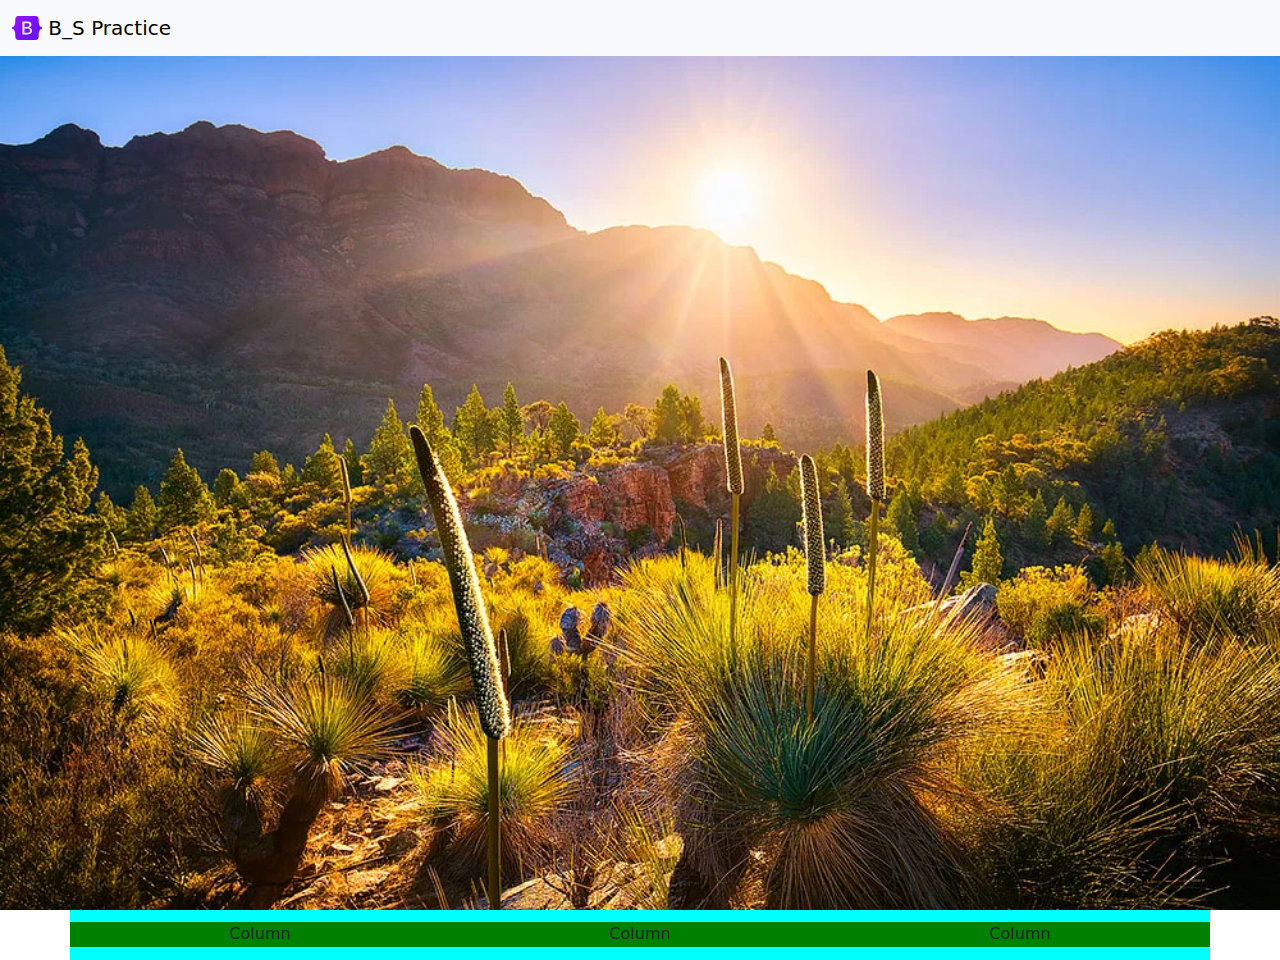
<file: index.html>
<!DOCTYPE html>
<html lang="en">
<head>
    <meta charset="UTF-8">
    <meta name="viewport" content="width=device-width, initial-scale=1.0">
    <title>Bootstrap Practice - Main</title>
    <link rel="stylesheet" href="./css/styles.css">

    <!-- Bootstrap CSS -->
    <link href="https://cdn.jsdelivr.net/npm/bootstrap@5.3.3/dist/css/bootstrap.min.css" rel="stylesheet" integrity="sha384-QWTKZyjpPEjISv5WaRU9OFeRpok6YctnYmDr5pNlyT2bRjXh0JMhjY6hW+ALEwIH" crossorigin="anonymous">

</head>
<body>

    <!-- Navbar -->

    <nav class="navbar bg-body-tertiary">
        <div class="container-fluid">
          <a class="navbar-brand" href="#">
            <img src="./img/bootstrap-logo.svg" alt="Logo" width="30" height="24" class="d-inline-block align-text-top">
            B_S Practice
          </a>
        </div>
      </nav>

    <!-- Carousel autoscrolling -->

    <div id="carouselExampleSlidesOnly" class="carousel slide" data-bs-ride="carousel">
        <div class="carousel-inner">
          <div class="carousel-item active">
            <img src="./img/carousel1.webp" class="d-block w-100" alt="...">
          </div>
          <div class="carousel-item">
            <img src="./img/carousel2.jpeg" class="d-block w-100" alt="...">
          </div>
          <div class="carousel-item">
            <img src="./img/carousel3.jpg" class="d-block w-100" alt="...">
          </div>
        </div>
      </div>

    <!-- Example -->

    <div class="container text-center">
        <div class="row">
            <div class="col">
                Column
            </div>
            <div class="col">
                Column
            </div>
            <div class="col">
                Column
            </div>
        </div>
    </div>

    <!-- Popper -->
    <script src="https://cdn.jsdelivr.net/npm/@popperjs/core@2.11.8/dist/umd/popper.min.js" integrity="sha384-I7E8VVD/ismYTF4hNIPjVp/Zjvgyol6VFvRkX/vR+Vc4jQkC+hVqc2pM8ODewa9r" crossorigin="anonymous"></script>

    <!-- Bootstrap JS -->
    <script src="https://cdn.jsdelivr.net/npm/bootstrap@5.3.3/dist/js/bootstrap.bundle.min.js" integrity="sha384-YvpcrYf0tY3lHB60NNkmXc5s9fDVZLESaAA55NDzOxhy9GkcIdslK1eN7N6jIeHz" crossorigin="anonymous"></script>

  </body>
</body>
</html>
</file>
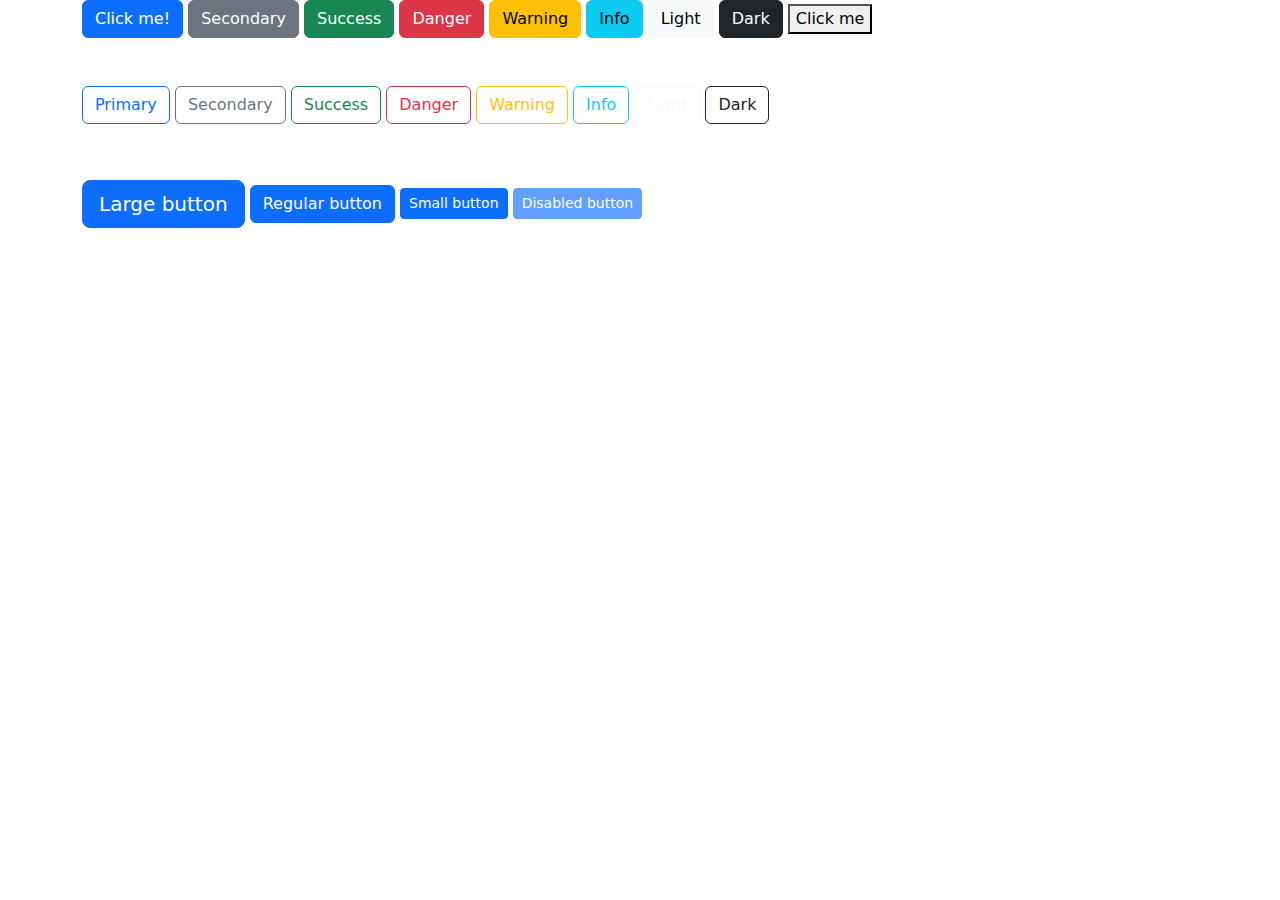
<file: practice-03-25/buttons.html>
<!DOCTYPE html>
<html lang="en">
<head>
    <meta charset="UTF-8">
    <meta name="viewport" content="width=device-width, initial-scale=1.0">
    <title>Bootstrap - Buttons</title>
    <link href="https://cdn.jsdelivr.net/npm/bootstrap@5.3.3/dist/css/bootstrap.min.css" rel="stylesheet" integrity="sha384-QWTKZyjpPEjISv5WaRU9OFeRpok6YctnYmDr5pNlyT2bRjXh0JMhjY6hW+ALEwIH" crossorigin="anonymous">
    <style>

    </style>
</head>
<body>

    <!-- Regular buttons -->

    <div class="container">
        <button class="btn btn-primary">Click me!</button>
        <button type="button" class="btn btn-secondary">Secondary</button>
        <button type="button" class="btn btn-success">Success</button>
        <button type="button" class="btn btn-danger">Danger</button>
        <button type="button" class="btn btn-warning">Warning</button>
        <button type="button" class="btn btn-info">Info</button>
        <button type="button" class="btn btn-light">Light</button>
        <button type="button" class="btn btn-dark">Dark</button>
        <button>Click me</button>
    </div>

    <!-- Outlined buttons -->

     <div class="container my-5">
        <button type="button" class="btn btn-outline-primary">Primary</button>
        <button type="button" class="btn btn-outline-secondary">Secondary</button>
        <button type="button" class="btn btn-outline-success">Success</button>
        <button type="button" class="btn btn-outline-danger">Danger</button>
        <button type="button" class="btn btn-outline-warning">Warning</button>
        <button type="button" class="btn btn-outline-info">Info</button>
        <button type="button" class="btn btn-outline-light">Light</button>
        <button type="button" class="btn btn-outline-dark">Dark</button>
     </div>

     <div class="container my-5">
        <button type="button" class="btn btn-primary btn-lg">Large button</button>
        <button type="button" class="btn btn-primary">Regular button</button>
        <button type="button" class="btn btn-primary btn-sm">Small button</button>

        <button type="button" class="btn btn-primary btn-sm my-3" disabled>Disabled button</button>
     </div>
    
    <!-- Popper -->
    <script src="https://cdn.jsdelivr.net/npm/@popperjs/core@2.11.8/dist/umd/popper.min.js" integrity="sha384-I7E8VVD/ismYTF4hNIPjVp/Zjvgyol6VFvRkX/vR+Vc4jQkC+hVqc2pM8ODewa9r" crossorigin="anonymous"></script>
    <script src="https://cdn.jsdelivr.net/npm/bootstrap@5.3.3/dist/js/bootstrap.min.js" integrity="sha384-0pUGZvbkm6XF6gxjEnlmuGrJXVbNuzT9qBBavbLwCsOGabYfZo0T0to5eqruptLy" crossorigin="anonymous"></script>

    <!-- Bootstrap JS -->
    <script src="https://cdn.jsdelivr.net/npm/bootstrap@5.3.3/dist/js/bootstrap.bundle.min.js" integrity="sha384-YvpcrYf0tY3lHB60NNkmXc5s9fDVZLESaAA55NDzOxhy9GkcIdslK1eN7N6jIeHz" crossorigin="anonymous"></script>
</body>
</html>
</file>
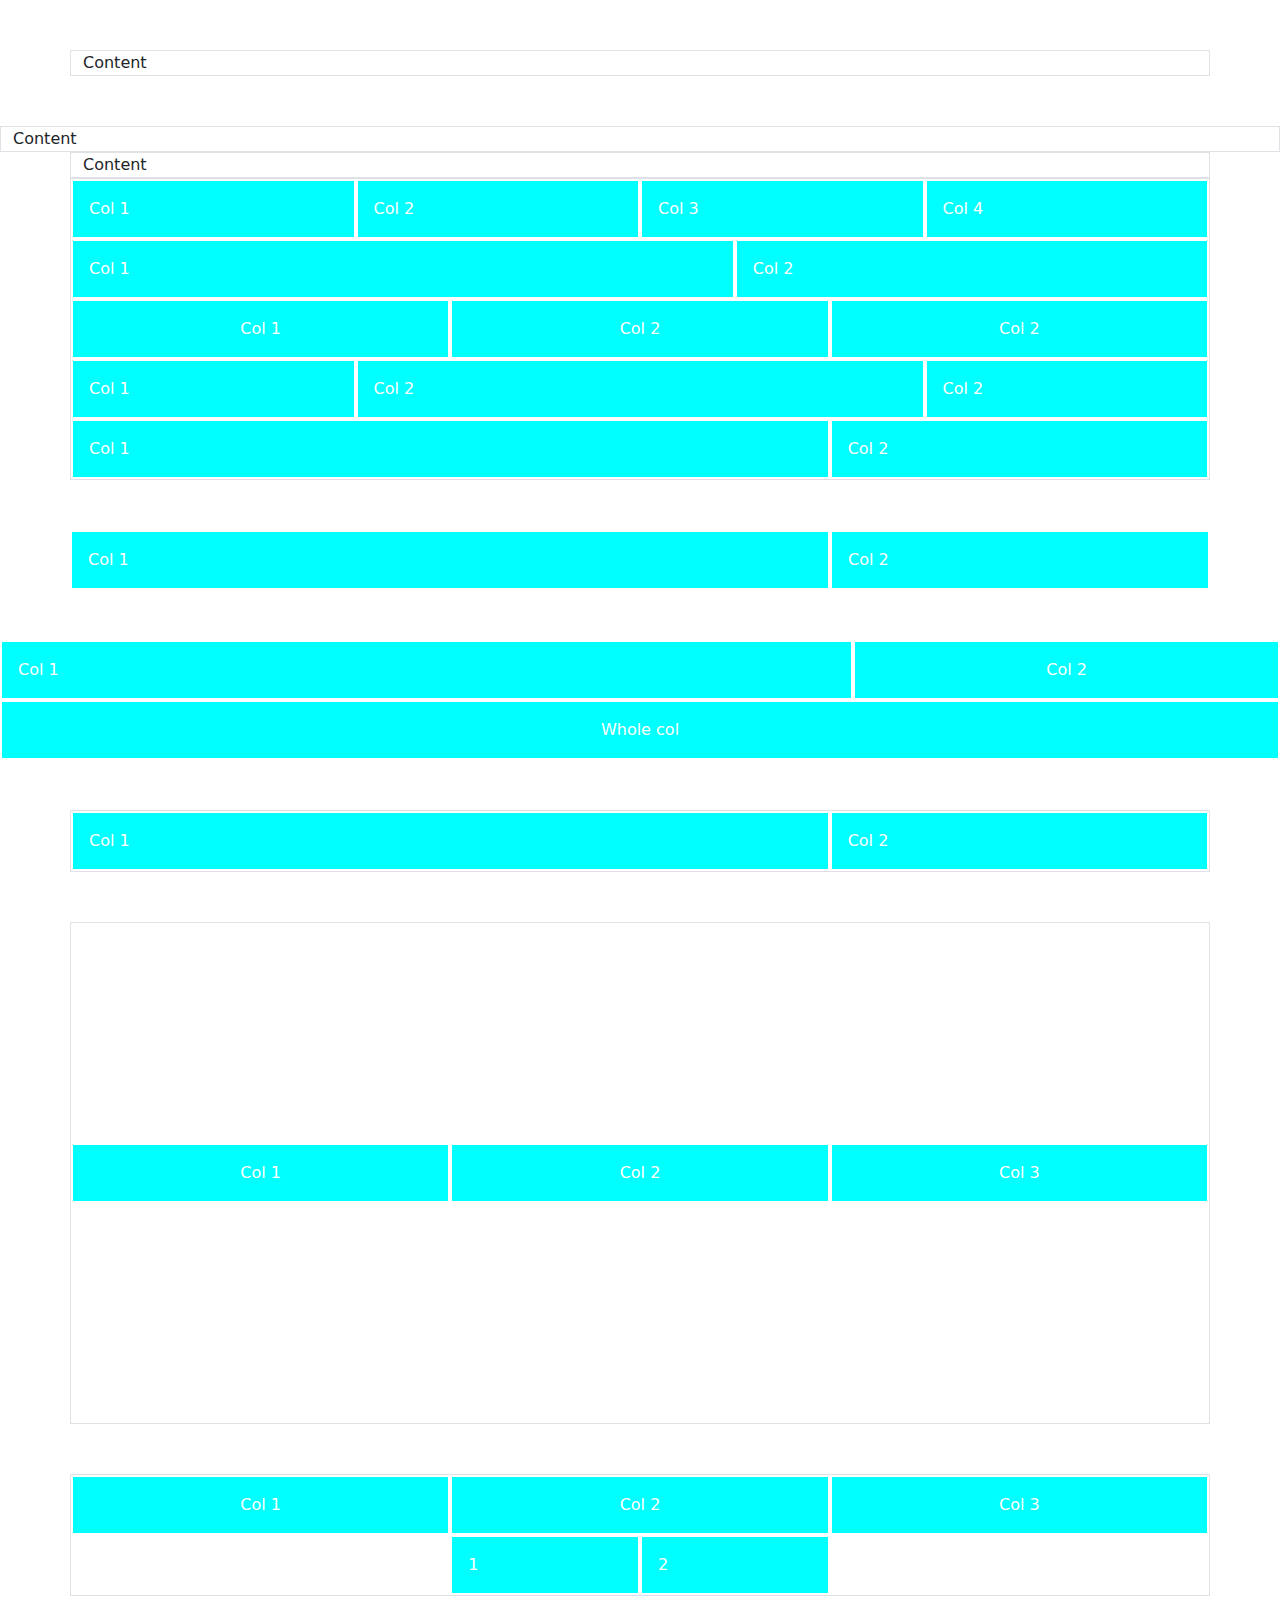
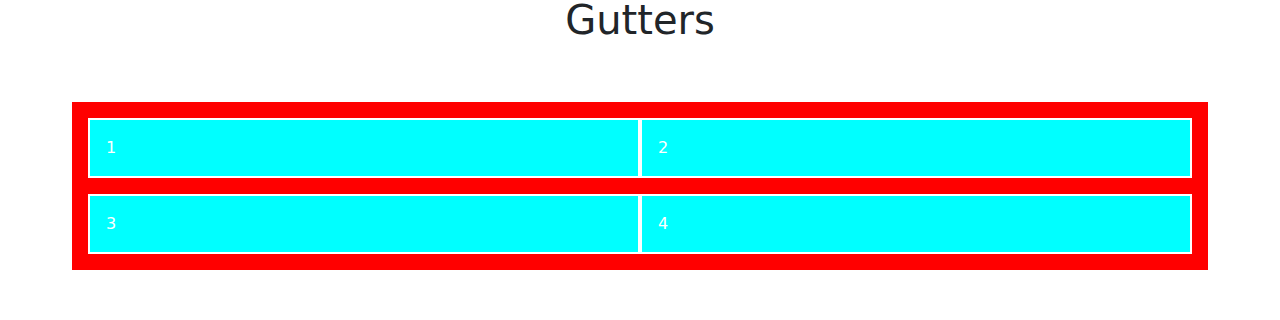
<file: practice-03-25/one.html>
<!DOCTYPE html>
<html lang="en">
<head>
    <meta charset="UTF-8">
    <meta name="viewport" content="width=device-width, initial-scale=1.0">
    <title>Bootstrap - One</title>
    <link href="https://cdn.jsdelivr.net/npm/bootstrap@5.3.3/dist/css/bootstrap.min.css" rel="stylesheet" integrity="sha384-QWTKZyjpPEjISv5WaRU9OFeRpok6YctnYmDr5pNlyT2bRjXh0JMhjY6hW+ALEwIH" crossorigin="anonymous">
    <style>

        body {
            display: flex;
            flex-direction: column;
            align-items: center;
        }

        [class*="col"] {
            padding: 1rem;
            background-color: cyan;
            border: 2px solid #fff;
            color: #fff;
        }

        .container, .container-fluid {
            margin-top: 50px;
        }

        .wholeCol {
            display: flex;
            justify-content: center;
        }

        .col-4 {
            display: flex;
            justify-content: center;
            align-items: center;
        }

        .row-style {
            height: 500px;
        }

        .gutter-col {
            background-color: red;
        }
        
    </style>
</head>
<body>

    <!-- ############################## CONTAINERS ############################## -->

    <!-- Container with margins (default container)-->
    <div class="container border">
        Content
    </div>

    <!-- Full width container -->
    <div class="container-fluid border">
        Content
    </div>

    <!-- Container with breakpoints (Makes container fluid at certain breakpoint) -->
    <div class="container-md border">
        Content
    </div>

    <!-- ############################## GRID ############################## -->

    <div class="container-md border">
        <div class="row">
            <div class="col">Col 1</div>
            <div class="col">Col 2</div>
            <div class="col">Col 3</div>
            <div class="col">Col 4</div>
        </div>
        <div class="row">
            <div class="col-7">Col 1</div>
            <div class="col">Col 2</div>
        </div>
        <div class="row">
            <div class="col-4">Col 1</div>
            <div class="col-4">Col 2</div>
            <div class="col-4">Col 2</div>
        </div>
        <div class="row">
            <div class="col">Col 1</div>
            <div class="col-6">Col 2</div>
            <div class="col">Col 2</div>
        </div>
        <div class="row">
            <div class="col-md-8">Col 1</div>
            <div class="col-md-4">Col 2</div>
        </div>
    </div>

    <div class="container">
        <div class="row">
            <div class="col-md-8">Col 1</div>
            <div class="col-md-4">Col 2</div>
        </div>
    </div>

    <div class="container-fluid">
        <div class="row">
            <div class="col-8">Col 1</div>
            <div class="col-4">Col 2</div>
        </div>
        <div class="row">
            <div class="col-12 wholeCol">
                Whole col
            </div>
        </div>
    </div>

    <div class="container border">
        <div class="row">
            <div class="col-lg-8">Col 1</div>
            <div class="col-lg-4">Col 2</div>
        </div>
    </div>

    <!-- ############################## COLUMNS ############################## -->

    <div class="container border">
        <div class="row align-items-center row-style">
            <div class="col-4">Col 1</div>
            <div class="col-4">Col 2</div>
            <div class="col-4">Col 3</div>
        </div>
    </div>

    <div class="container border">
        <div class="row">
            <div class="col-4">Col 1</div>
            <div class="col-4">Col 2</div>
            <div class="col-4">Col 3</div>
        </div>
        <div class="row justify-content-center">
            <div class="col-2">1</div>
            <div class="col-2">2</div>
        </div>
    </div>
    
    <!-- ############################## GUTTERS ############################## -->

    <h1>Gutters</h1>

    <div class="container gutter-col my-5"> <!-- Margin y axis -->
        <div class="row gx-0 gy-3"> <!-- Gutter x and y axis -->
            <div class="col-6">
                <div class="child">1</div>
            </div>
            <div class="col-6">
                <div class="child">2</div>
            </div>
            <div class="col-6">
                <div class="child">3</div>
            </div>
            <div class="col-6">
                <div class="child">4</div>
            </div>
        </div>
    </div>

    <!-- Popper -->
    <script src="https://cdn.jsdelivr.net/npm/@popperjs/core@2.11.8/dist/umd/popper.min.js" integrity="sha384-I7E8VVD/ismYTF4hNIPjVp/Zjvgyol6VFvRkX/vR+Vc4jQkC+hVqc2pM8ODewa9r" crossorigin="anonymous"></script>
    <script src="https://cdn.jsdelivr.net/npm/bootstrap@5.3.3/dist/js/bootstrap.min.js" integrity="sha384-0pUGZvbkm6XF6gxjEnlmuGrJXVbNuzT9qBBavbLwCsOGabYfZo0T0to5eqruptLy" crossorigin="anonymous"></script>

    <!-- Bootstrap JS -->
    <script src="https://cdn.jsdelivr.net/npm/bootstrap@5.3.3/dist/js/bootstrap.bundle.min.js" integrity="sha384-YvpcrYf0tY3lHB60NNkmXc5s9fDVZLESaAA55NDzOxhy9GkcIdslK1eN7N6jIeHz" crossorigin="anonymous"></script>

</body>
</html>
</file>
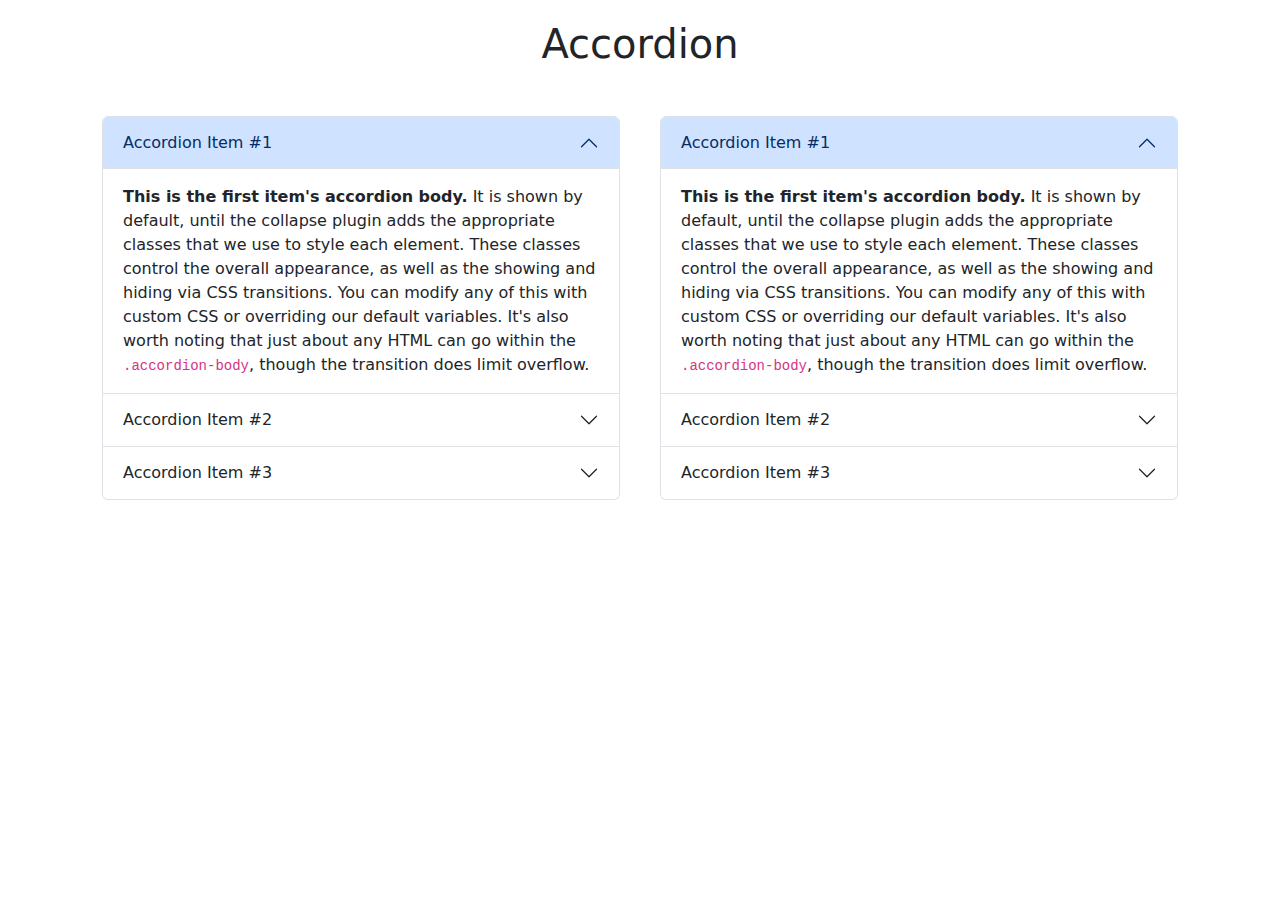
<file: practice-files/practice1.html>
<!DOCTYPE html>
<html lang="en">
<head>
    <meta charset="UTF-8">
    <meta name="viewport" content="width=device-width, initial-scale=1.0">
    <title>Bootstrap Practice - Practice 1</title>
    <style>

        .container {
            display: flex;
        }

        h1 {
            text-align: center;
            padding: 20px 0;
        }

        .accordion {
            margin: 20px;
        }

    </style>
    <link href="https://cdn.jsdelivr.net/npm/bootstrap@5.3.3/dist/css/bootstrap.min.css" rel="stylesheet" integrity="sha384-QWTKZyjpPEjISv5WaRU9OFeRpok6YctnYmDr5pNlyT2bRjXh0JMhjY6hW+ALEwIH" crossorigin="anonymous">
</head>
<body>

    <h1>Accordion</h1>

    <div class="container">

    <div class="accordion" id="accordionExample">
        <div class="accordion-item">
          <h2 class="accordion-header">
            <button class="accordion-button" type="button" data-bs-toggle="collapse" data-bs-target="#collapseOne" aria-expanded="true" aria-controls="collapseOne">
              Accordion Item #1
            </button>
          </h2>
          <div id="collapseOne" class="accordion-collapse collapse show" data-bs-parent="#accordionExample">
            <div class="accordion-body">
              <strong>This is the first item's accordion body.</strong> It is shown by default, until the collapse plugin adds the appropriate classes that we use to style each element. These classes control the overall appearance, as well as the showing and hiding via CSS transitions. You can modify any of this with custom CSS or overriding our default variables. It's also worth noting that just about any HTML can go within the <code>.accordion-body</code>, though the transition does limit overflow.
            </div>
          </div>
        </div>
        <div class="accordion-item">
          <h2 class="accordion-header">
            <button class="accordion-button collapsed" type="button" data-bs-toggle="collapse" data-bs-target="#collapseTwo" aria-expanded="false" aria-controls="collapseTwo">
              Accordion Item #2
            </button>
          </h2>
          <div id="collapseTwo" class="accordion-collapse collapse" data-bs-parent="#accordionExample">
            <div class="accordion-body">
              <strong>This is the second item's accordion body.</strong> It is hidden by default, until the collapse plugin adds the appropriate classes that we use to style each element. These classes control the overall appearance, as well as the showing and hiding via CSS transitions. You can modify any of this with custom CSS or overriding our default variables. It's also worth noting that just about any HTML can go within the <code>.accordion-body</code>, though the transition does limit overflow.
            </div>
          </div>
        </div>
        <div class="accordion-item">
          <h2 class="accordion-header">
            <button class="accordion-button collapsed" type="button" data-bs-toggle="collapse" data-bs-target="#collapseThree" aria-expanded="false" aria-controls="collapseThree">
              Accordion Item #3
            </button>
          </h2>
          <div id="collapseThree" class="accordion-collapse collapse" data-bs-parent="#accordionExample">
            <div class="accordion-body">
              <strong>This is the third item's accordion body.</strong> It is hidden by default, until the collapse plugin adds the appropriate classes that we use to style each element. These classes control the overall appearance, as well as the showing and hiding via CSS transitions. You can modify any of this with custom CSS or overriding our default variables. It's also worth noting that just about any HTML can go within the <code>.accordion-body</code>, though the transition does limit overflow.
            </div>
          </div>
        </div>
      </div>

      <div class="accordion" id="accordionExample">
        <div class="accordion-item">
          <h2 class="accordion-header">
            <button class="accordion-button" type="button" data-bs-toggle="collapse" data-bs-target="#collapseOne" aria-expanded="true" aria-controls="collapseOne">
              Accordion Item #1
            </button>
          </h2>
          <div id="collapseOne" class="accordion-collapse collapse show" data-bs-parent="#accordionExample">
            <div class="accordion-body">
              <strong>This is the first item's accordion body.</strong> It is shown by default, until the collapse plugin adds the appropriate classes that we use to style each element. These classes control the overall appearance, as well as the showing and hiding via CSS transitions. You can modify any of this with custom CSS or overriding our default variables. It's also worth noting that just about any HTML can go within the <code>.accordion-body</code>, though the transition does limit overflow.
            </div>
          </div>
        </div>
        <div class="accordion-item">
          <h2 class="accordion-header">
            <button class="accordion-button collapsed" type="button" data-bs-toggle="collapse" data-bs-target="#collapseTwo" aria-expanded="false" aria-controls="collapseTwo">
              Accordion Item #2
            </button>
          </h2>
          <div id="collapseTwo" class="accordion-collapse collapse" data-bs-parent="#accordionExample">
            <div class="accordion-body">
              <strong>This is the second item's accordion body.</strong> It is hidden by default, until the collapse plugin adds the appropriate classes that we use to style each element. These classes control the overall appearance, as well as the showing and hiding via CSS transitions. You can modify any of this with custom CSS or overriding our default variables. It's also worth noting that just about any HTML can go within the <code>.accordion-body</code>, though the transition does limit overflow.
            </div>
          </div>
        </div>
        <div class="accordion-item">
          <h2 class="accordion-header">
            <button class="accordion-button collapsed" type="button" data-bs-toggle="collapse" data-bs-target="#collapseThree" aria-expanded="false" aria-controls="collapseThree">
              Accordion Item #3
            </button>
          </h2>
          <div id="collapseThree" class="accordion-collapse collapse" data-bs-parent="#accordionExample">
            <div class="accordion-body">
              <strong>This is the third item's accordion body.</strong> It is hidden by default, until the collapse plugin adds the appropriate classes that we use to style each element. These classes control the overall appearance, as well as the showing and hiding via CSS transitions. You can modify any of this with custom CSS or overriding our default variables. It's also worth noting that just about any HTML can go within the <code>.accordion-body</code>, though the transition does limit overflow.
            </div>
          </div>
        </div>
      </div>

    </div>
    
    <script src="https://cdn.jsdelivr.net/npm/@popperjs/core@2.11.8/dist/umd/popper.min.js" integrity="sha384-I7E8VVD/ismYTF4hNIPjVp/Zjvgyol6VFvRkX/vR+Vc4jQkC+hVqc2pM8ODewa9r" crossorigin="anonymous"></script>
    <script src="https://cdn.jsdelivr.net/npm/bootstrap@5.3.3/dist/js/bootstrap.min.js" integrity="sha384-0pUGZvbkm6XF6gxjEnlmuGrJXVbNuzT9qBBavbLwCsOGabYfZo0T0to5eqruptLy" crossorigin="anonymous"></script>
</body>
</html>
</file>
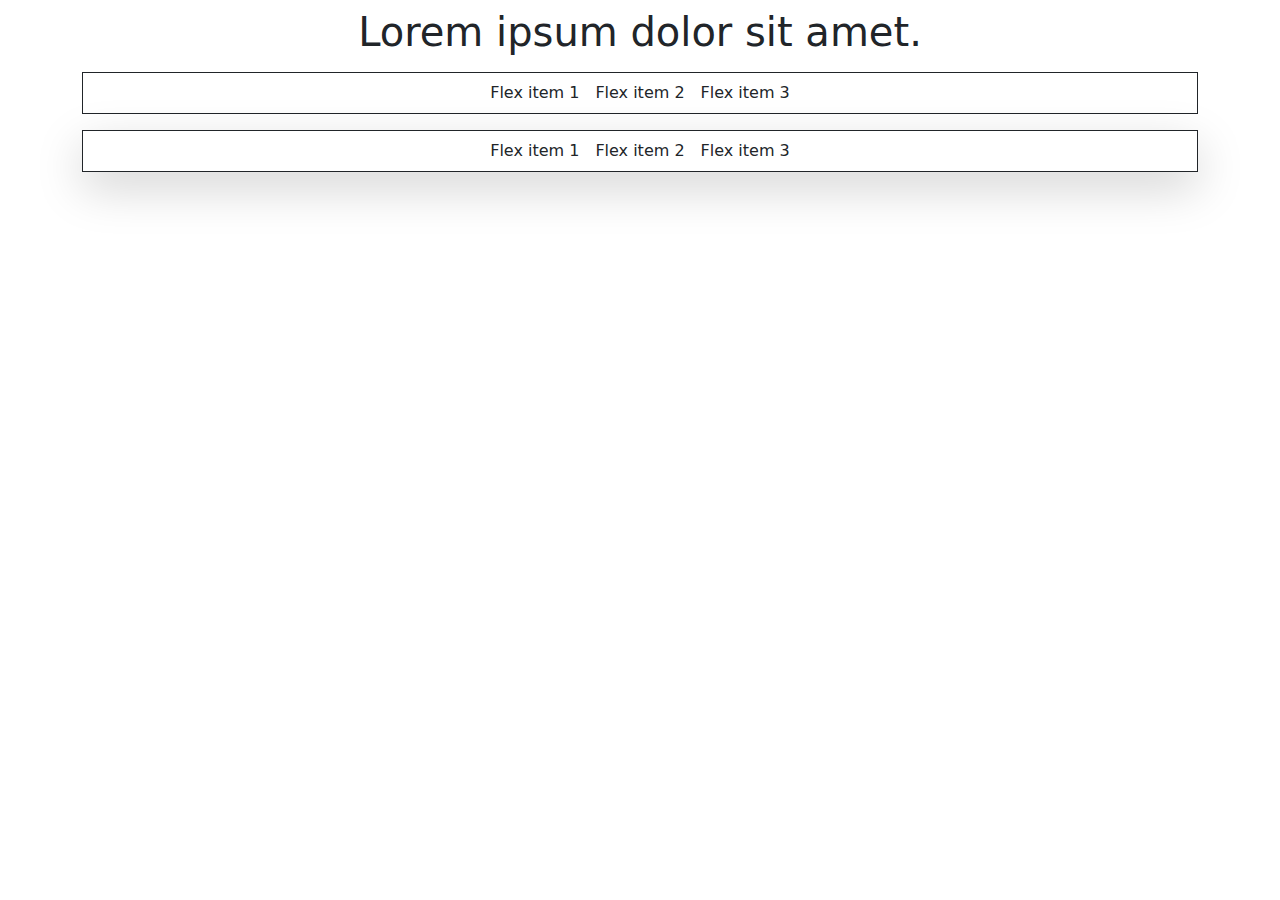
<file: practice-03-25/content/flex.html>
<!DOCTYPE html>
<html lang="en">
<head>
    <meta charset="UTF-8">
    <meta name="viewport" content="width=device-width, initial-scale=1.0">
    <title>Bootstrap - Flex</title>
    <link href="https://cdn.jsdelivr.net/npm/bootstrap@5.3.3/dist/css/bootstrap.min.css" rel="stylesheet" integrity="sha384-QWTKZyjpPEjISv5WaRU9OFeRpok6YctnYmDr5pNlyT2bRjXh0JMhjY6hW+ALEwIH" crossorigin="anonymous">
    <style>

    </style>
</head>
<body>

    <div class="container">
        <div class="d-flex p-2 bd-highlight justify-content-center">
            <h1>Lorem ipsum dolor sit amet.</h1>
        </div>
    </div>

    <div class="container">
        <div class="d-flex flex-row bd-highlight mb-3 border border-1 border-dark justify-content-center">
            <div class="p-2 bd-highlight">Flex item 1</div>
            <div class="p-2 bd-highlight">Flex item 2</div>
            <div class="p-2 bd-highlight">Flex item 3</div>
        </div>
    </div>

    <!-- Shadows -->

    <div class="container">
        <div class="d-flex flex-row bd-highlight mb-3 border border-1 border-dark justify-content-center shadow-lg">
            <div class="p-2 bd-highlight">Flex item 1</div>
            <div class="p-2 bd-highlight">Flex item 2</div>
            <div class="p-2 bd-highlight">Flex item 3</div>
        </div>
    </div>
    
    <!-- Popper -->
    <script src="https://cdn.jsdelivr.net/npm/@popperjs/core@2.11.8/dist/umd/popper.min.js" integrity="sha384-I7E8VVD/ismYTF4hNIPjVp/Zjvgyol6VFvRkX/vR+Vc4jQkC+hVqc2pM8ODewa9r" crossorigin="anonymous"></script>
    <script src="https://cdn.jsdelivr.net/npm/bootstrap@5.3.3/dist/js/bootstrap.min.js" integrity="sha384-0pUGZvbkm6XF6gxjEnlmuGrJXVbNuzT9qBBavbLwCsOGabYfZo0T0to5eqruptLy" crossorigin="anonymous"></script>
    <!-- Bootstrap JS -->
    <script src="https://cdn.jsdelivr.net/npm/bootstrap@5.3.3/dist/js/bootstrap.bundle.min.js" integrity="sha384-YvpcrYf0tY3lHB60NNkmXc5s9fDVZLESaAA55NDzOxhy9GkcIdslK1eN7N6jIeHz" crossorigin="anonymous"></script>
</body>
</html>
</file>
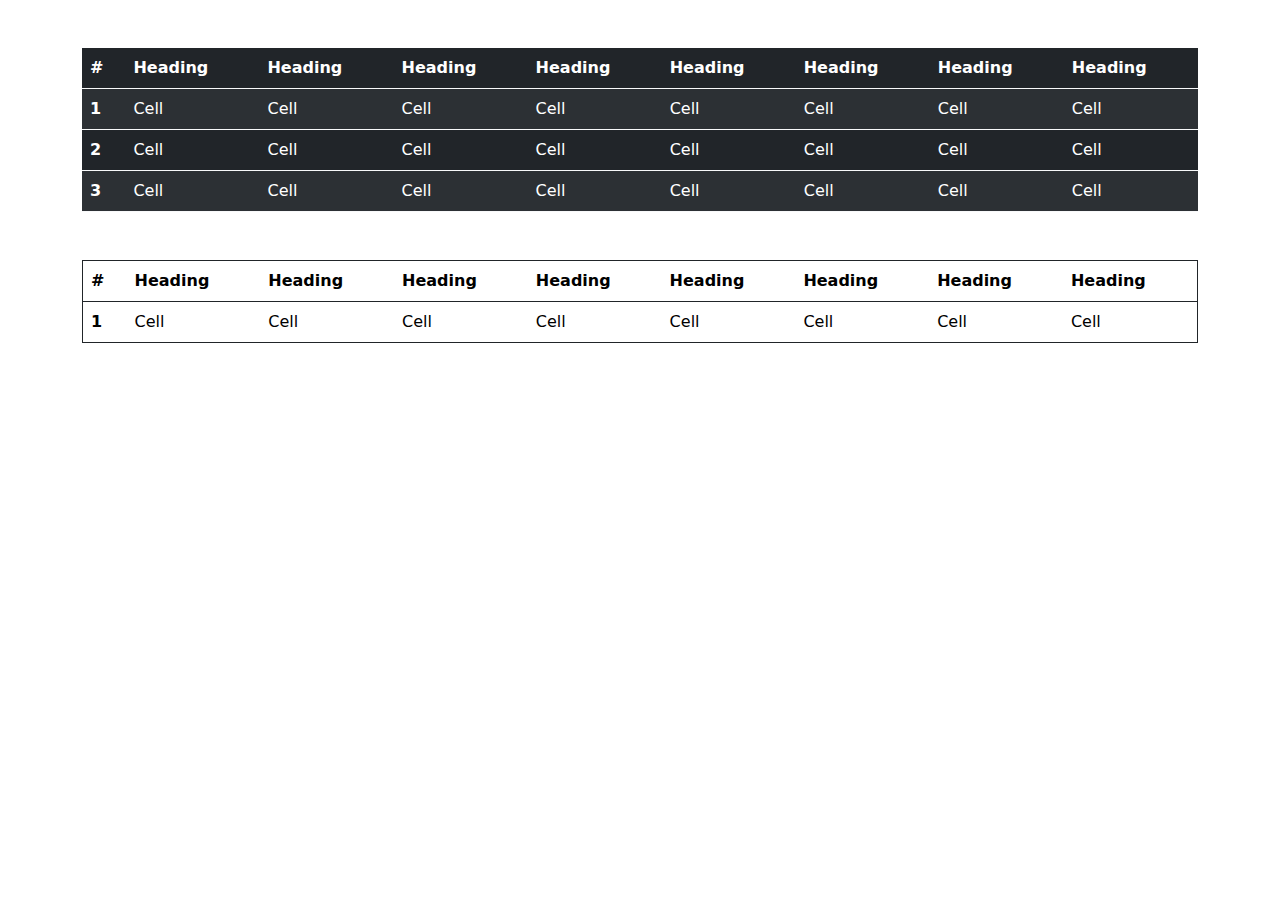
<file: practice-03-25/content/tables.html>
<!DOCTYPE html>
<html lang="en">
<head>
    <meta charset="UTF-8">
    <meta name="viewport" content="width=device-width, initial-scale=1.0">
    <title>Bootstrap - Tables</title>
    <link href="https://cdn.jsdelivr.net/npm/bootstrap@5.3.3/dist/css/bootstrap.min.css" rel="stylesheet" integrity="sha384-QWTKZyjpPEjISv5WaRU9OFeRpok6YctnYmDr5pNlyT2bRjXh0JMhjY6hW+ALEwIH" crossorigin="anonymous">
    <style>

    </style>
</head>
<body>

    <div class="container my-5">
        <div class="table-responsive-mg">
            <table class="table table-dark border-light table-hover table-striped">
                <thead>
                    <tr>
                        <th scope="col">#</th>
                        <th scope="col">Heading</th>
                        <th scope="col">Heading</th>
                        <th scope="col">Heading</th>
                        <th scope="col">Heading</th>
                        <th scope="col">Heading</th>
                        <th scope="col">Heading</th>
                        <th scope="col">Heading</th>
                        <th scope="col">Heading</th>
                    </tr>
                </thead>
                <tbody>
                    <tr>
                        <th scope="row">1</th>
                        <td>Cell</td>
                        <td>Cell</td>
                        <td>Cell</td>
                        <td>Cell</td>
                        <td>Cell</td>
                        <td>Cell</td>
                        <td>Cell</td>
                        <td>Cell</td>
                    </tr>
                    <tr>
                        <th scope="row">2</th>
                        <td>Cell</td>
                        <td>Cell</td>
                        <td>Cell</td>
                        <td>Cell</td>
                        <td>Cell</td>
                        <td>Cell</td>
                        <td>Cell</td>
                        <td>Cell</td>
                    </tr>
                    <tr>
                        <th scope="row">3</th>
                        <td>Cell</td>
                        <td>Cell</td>
                        <td>Cell</td>
                        <td>Cell</td>
                        <td>Cell</td>
                        <td>Cell</td>
                        <td>Cell</td>
                        <td>Cell</td>
                    </tr>
                </tbody>
            </table>
        </div>
    </div>

    <div class="container my-5">
        <div class="table-responsive-mg">
            <table class="table border border-dark">
                <thead>
                    <tr>
                        <th scope="col">#</th>
                        <th scope="col">Heading</th>
                        <th scope="col">Heading</th>
                        <th scope="col">Heading</th>
                        <th scope="col">Heading</th>
                        <th scope="col">Heading</th>
                        <th scope="col">Heading</th>
                        <th scope="col">Heading</th>
                        <th scope="col">Heading</th>
                    </tr>
                </thead>
                <tbody>
                    <tr>
                        <th scope="row">1</th>
                        <td>Cell</td>
                        <td>Cell</td>
                        <td>Cell</td>
                        <td>Cell</td>
                        <td>Cell</td>
                        <td>Cell</td>
                        <td>Cell</td>
                        <td>Cell</td>
                    </tr>
                </tbody>
            </table>
        </div>
    </div>
    
    <!-- Popper -->
    <script src="https://cdn.jsdelivr.net/npm/@popperjs/core@2.11.8/dist/umd/popper.min.js" integrity="sha384-I7E8VVD/ismYTF4hNIPjVp/Zjvgyol6VFvRkX/vR+Vc4jQkC+hVqc2pM8ODewa9r" crossorigin="anonymous"></script>
    <script src="https://cdn.jsdelivr.net/npm/bootstrap@5.3.3/dist/js/bootstrap.min.js" integrity="sha384-0pUGZvbkm6XF6gxjEnlmuGrJXVbNuzT9qBBavbLwCsOGabYfZo0T0to5eqruptLy" crossorigin="anonymous"></script>
    <!-- Bootstrap JS -->
    <script src="https://cdn.jsdelivr.net/npm/bootstrap@5.3.3/dist/js/bootstrap.bundle.min.js" integrity="sha384-YvpcrYf0tY3lHB60NNkmXc5s9fDVZLESaAA55NDzOxhy9GkcIdslK1eN7N6jIeHz" crossorigin="anonymous"></script>
</body>
</html>
</file>
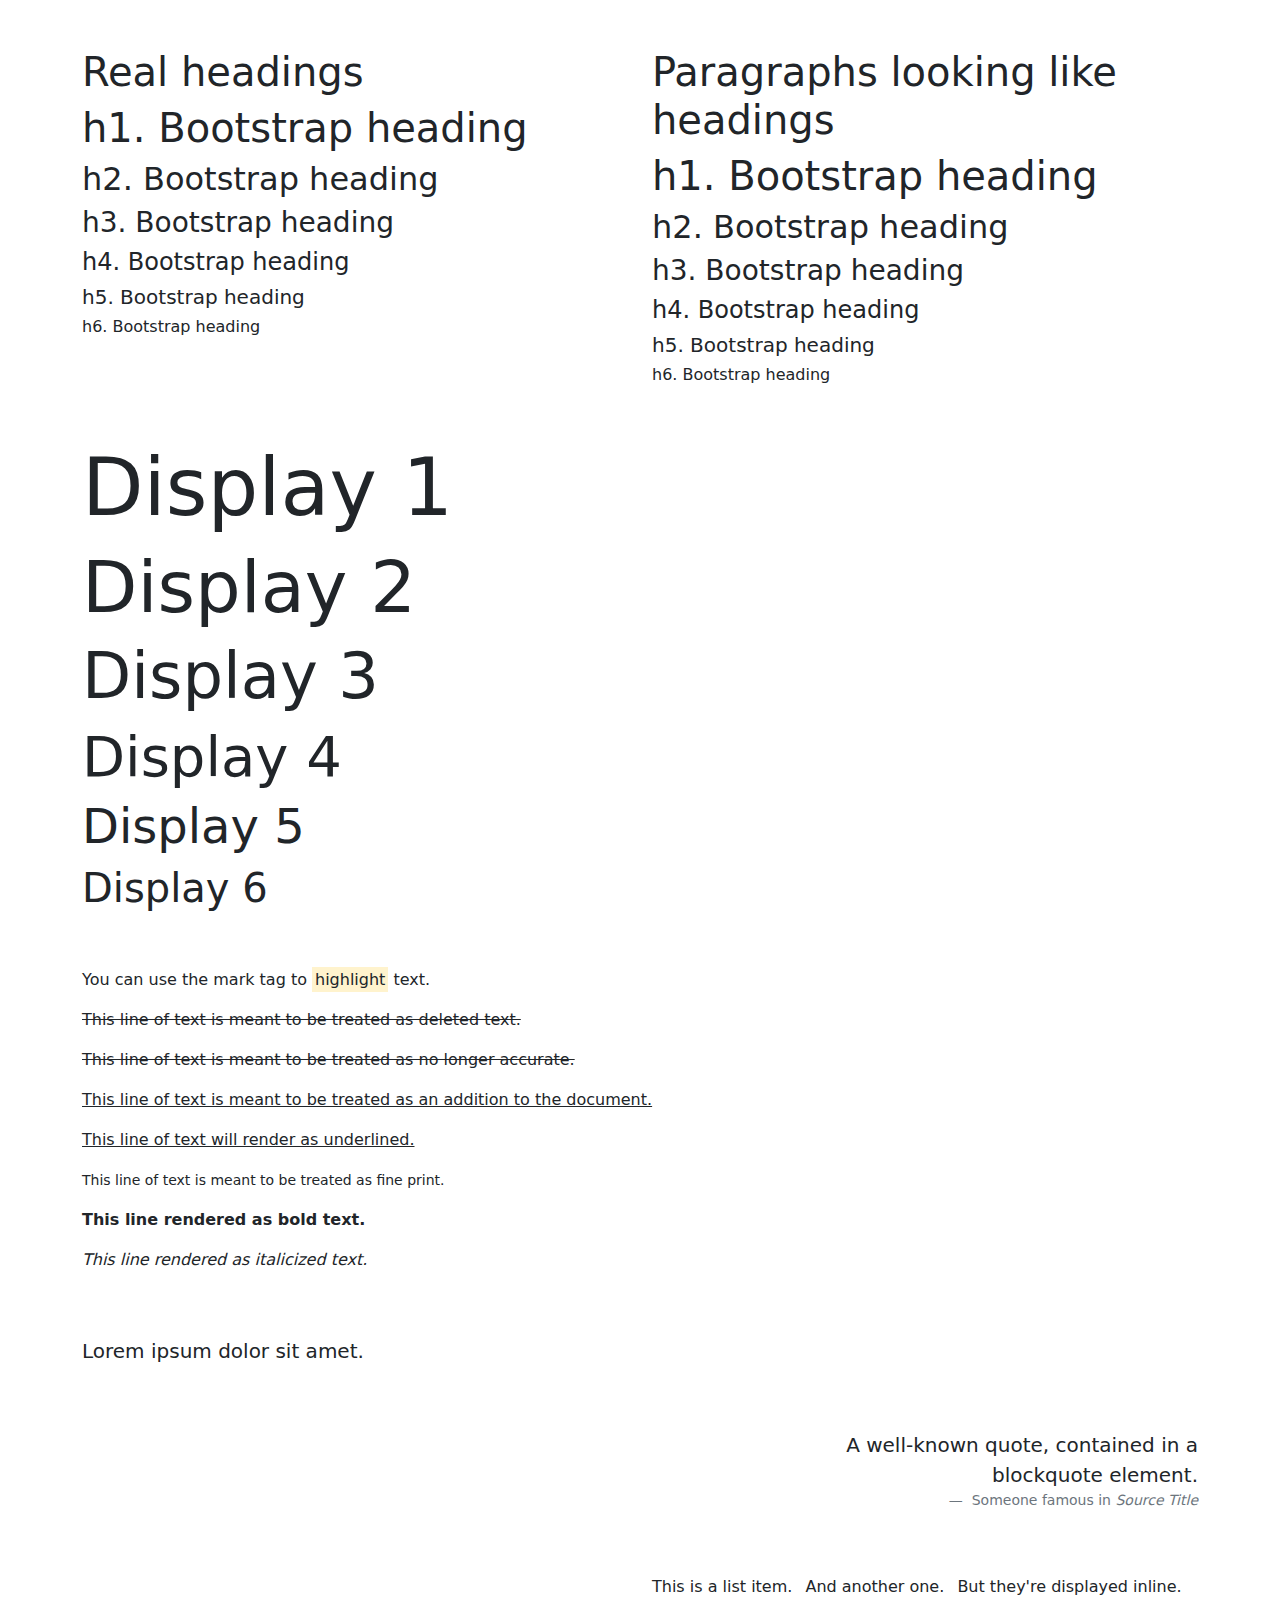
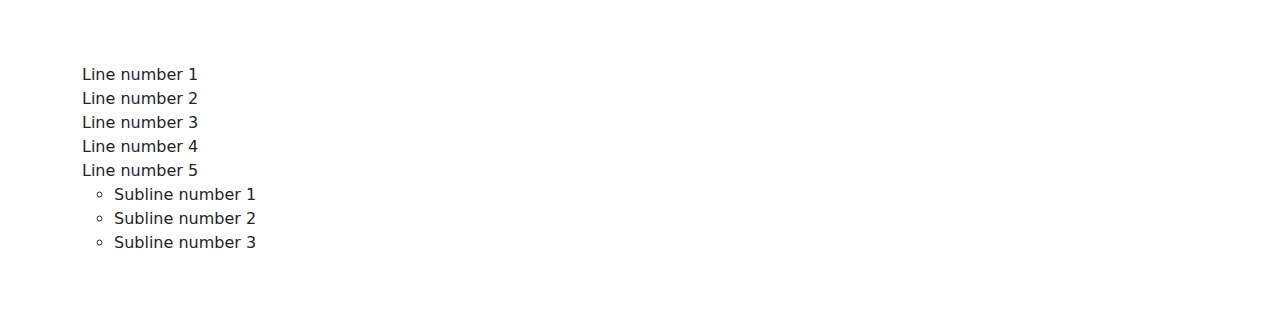
<file: practice-03-25/content/typograhy.html>
<!DOCTYPE html>
<html lang="en">
<head>
    <meta charset="UTF-8">
    <meta name="viewport" content="width=device-width, initial-scale=1.0">
    <title>Bootstrap - Cards</title>
    <link href="https://cdn.jsdelivr.net/npm/bootstrap@5.3.3/dist/css/bootstrap.min.css" rel="stylesheet" integrity="sha384-QWTKZyjpPEjISv5WaRU9OFeRpok6YctnYmDr5pNlyT2bRjXh0JMhjY6hW+ALEwIH" crossorigin="anonymous">
    <style>

    </style>
</head>
<body>

    <div class="container">

        <div class="row my-5">
            <div class="col-md-6">
                <h1>Real headings</h1>
                <h1>h1. Bootstrap heading</h1>
                <h2>h2. Bootstrap heading</h2>
                <h3>h3. Bootstrap heading</h3>
                <h4>h4. Bootstrap heading</h4>
                <h5>h5. Bootstrap heading</h5>
                <h6>h6. Bootstrap heading</h6>
            </div>

            <div class="col-md-6">
            <h1>Paragraphs looking like headings</h1>
            <p class="h1">h1. Bootstrap heading</p>
            <p class="h2">h2. Bootstrap heading</p>
            <p class="h3">h3. Bootstrap heading</p>
            <p class="h4">h4. Bootstrap heading</p>
            <p class="h5">h5. Bootstrap heading</p>
            <p class="h6">h6. Bootstrap heading</p>
            </div>
        </div>

        <div class="row my-5">
            <h1 class="display-1">Display 1</h1>
            <h1 class="display-2">Display 2</h1>
            <h1 class="display-3">Display 3</h1>
            <h1 class="display-4">Display 4</h1>
            <h1 class="display-5">Display 5</h1>
            <h1 class="display-6">Display 6</h1>
        </div>

        <div class="row my-5">
            <p>You can use the mark tag to <mark>highlight</mark> text.</p>
            <p><del>This line of text is meant to be treated as deleted text.</del></p>
            <p><s>This line of text is meant to be treated as no longer accurate.</s></p>
            <p><ins>This line of text is meant to be treated as an addition to the document.</ins></p>
            <p><u>This line of text will render as underlined.</u></p>
            <p><small>This line of text is meant to be treated as fine print.</small></p>
            <p><strong>This line rendered as bold text.</strong></p>
            <p><em>This line rendered as italicized text.</em></p>
        </div>

        <div class="row my-5">
            <div class="col-md-4"></div>
            <div class="col-md-4"></div>
            <div class="col-md-4"></div>
            <blockquote class="blockquote">
                <p>Lorem ipsum dolor sit amet.</p>
            </blockquote>
        </div>
    </div>

    <div class="container">
        <div class="row">
            <div class="col-md-4"></div>
            <div class="col-md-4"></div>
                <div class="col-md-4">
                    <figure class="text-end">
                            <blockquote class="blockquote">
                                <p>A well-known quote, contained in a blockquote element.</p>
                            </blockquote>
                            <figcaption class="blockquote-footer">
                                Someone famous in <cite title="Source Title">Source Title</cite>
                            </figcaption>
                            </figure>
                    </figure>
                </div>
        </div>

        <div class="row my-5">
            <div class="col-md-6"></div>
            <div class="col-md-6">
                <ul class="list-inline">
                    <li class="list-inline-item">This is a list item.</li>
                    <li class="list-inline-item">And another one.</li>
                    <li class="list-inline-item">But they're displayed inline.</li>
                </ul>
            </div>
        </div>

        <div class="row my-5">
            <ul class="list-unstyled">
                <li>Line number 1</li>
                <li>Line number 2</li>
                <li>Line number 3</li>
                <li>Line number 4</li>
                <li>Line number 5</li>
                <ul>
                    <li>Subline number 1</li>
                    <li>Subline number 2</li>
                    <li>Subline number 3</li>
                </ul>
            </ul>
        </div>
    </div>
    
    <!-- Popper -->
    <script src="https://cdn.jsdelivr.net/npm/@popperjs/core@2.11.8/dist/umd/popper.min.js" integrity="sha384-I7E8VVD/ismYTF4hNIPjVp/Zjvgyol6VFvRkX/vR+Vc4jQkC+hVqc2pM8ODewa9r" crossorigin="anonymous"></script>
    <script src="https://cdn.jsdelivr.net/npm/bootstrap@5.3.3/dist/js/bootstrap.min.js" integrity="sha384-0pUGZvbkm6XF6gxjEnlmuGrJXVbNuzT9qBBavbLwCsOGabYfZo0T0to5eqruptLy" crossorigin="anonymous"></script>

    <!-- Bootstrap JS -->
    <script src="https://cdn.jsdelivr.net/npm/bootstrap@5.3.3/dist/js/bootstrap.bundle.min.js" integrity="sha384-YvpcrYf0tY3lHB60NNkmXc5s9fDVZLESaAA55NDzOxhy9GkcIdslK1eN7N6jIeHz" crossorigin="anonymous"></script>
</body>
</html>
</file>
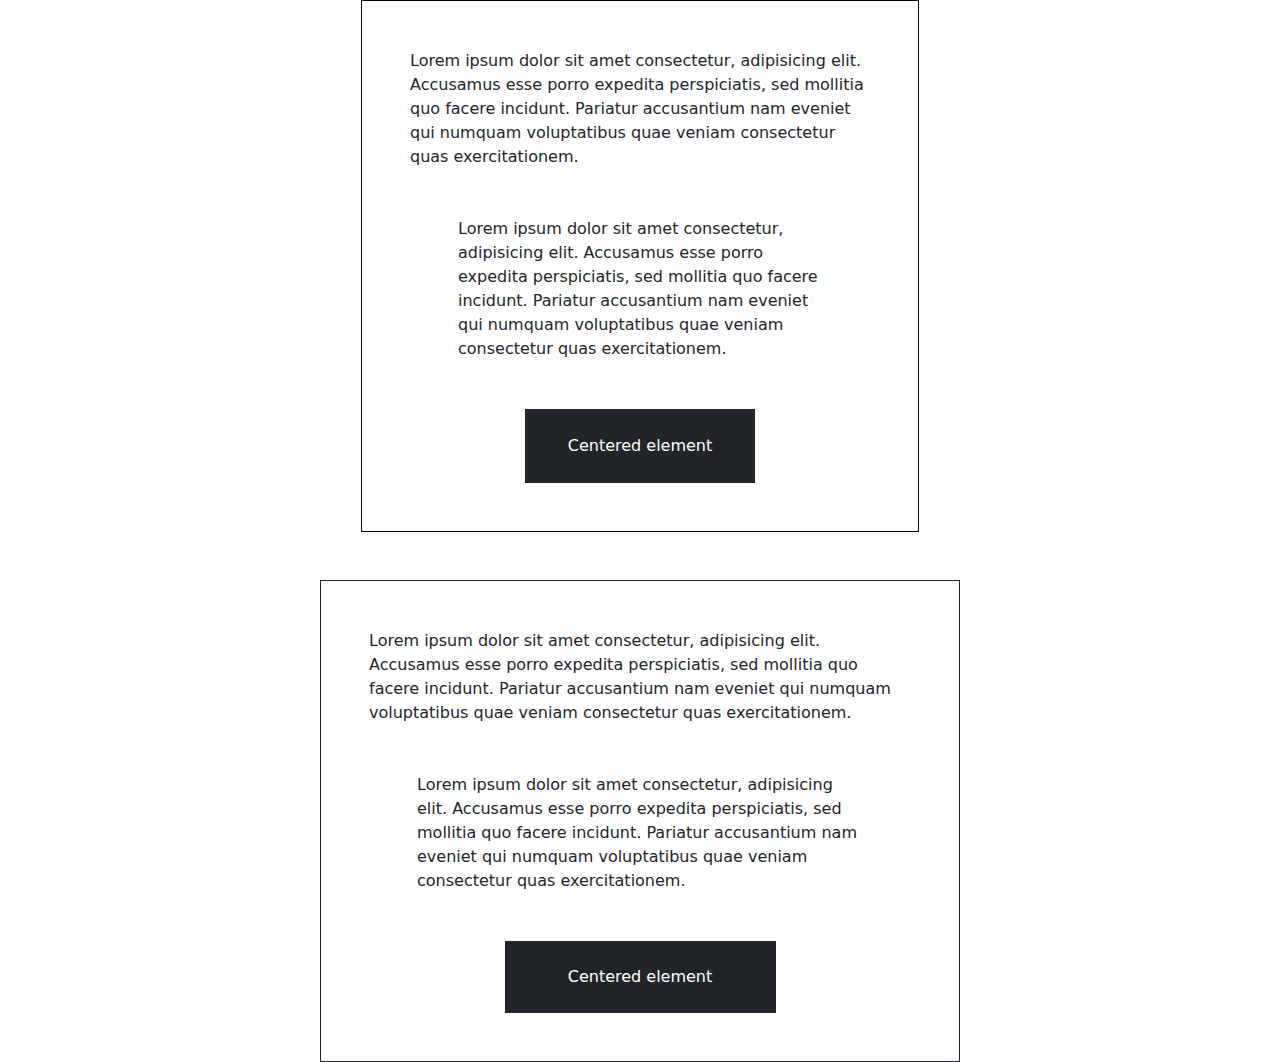
<file: practice-03-25/content/utilities.html>
<!DOCTYPE html>
<html lang="en">
<head>
    <meta charset="UTF-8">
    <meta name="viewport" content="width=device-width, initial-scale=1.0">
    <title>Bootstrap - Utilities</title>
    <link href="https://cdn.jsdelivr.net/npm/bootstrap@5.3.3/dist/css/bootstrap.min.css" rel="stylesheet" integrity="sha384-QWTKZyjpPEjISv5WaRU9OFeRpok6YctnYmDr5pNlyT2bRjXh0JMhjY6hW+ALEwIH" crossorigin="anonymous">
    <style>

    </style>
</head>
<body>

    <div class="container">
        <div style="padding: 3rem; width: 50%; margin: auto; border: 1px solid black">

            <p>
                Lorem ipsum dolor sit amet consectetur, adipisicing elit. Accusamus esse porro expedita perspiciatis, sed mollitia quo facere incidunt. Pariatur accusantium nam eveniet qui numquam voluptatibus quae veniam consectetur quas exercitationem.
            </p>
            <p style="margin: 3rem">
                Lorem ipsum dolor sit amet consectetur, adipisicing elit. Accusamus esse porro expedita perspiciatis, sed mollitia quo facere incidunt. Pariatur accusantium nam eveniet qui numquam voluptatibus quae veniam consectetur quas exercitationem.
            </p>

            <div style="width: 50%; background-color: #212529; color: white; margin: 0 auto; text-align: center; padding: 25px;">
                Centered element
            </div>

        </div>
    </div>

    <div class="mt-5 border border-1 border-dark w-50 mx-auto p-5">
        <div>
            <p>
                Lorem ipsum dolor sit amet consectetur, adipisicing elit. Accusamus esse porro expedita perspiciatis, sed mollitia quo facere incidunt. Pariatur accusantium nam eveniet qui numquam voluptatibus quae veniam consectetur quas exercitationem.
            </p>
            <p class="m-5">
                Lorem ipsum dolor sit amet consectetur, adipisicing elit. Accusamus esse porro expedita perspiciatis, sed mollitia quo facere incidunt. Pariatur accusantium nam eveniet qui numquam voluptatibus quae veniam consectetur quas exercitationem.
            </p>
            <div class=".d-none .d-md-block w-50 mx-auto text-center bg-dark text-white py-4">
                Centered element
            </div>
        </div>
    </div>
    
        <!-- Popper -->
        <script src="https://cdn.jsdelivr.net/npm/@popperjs/core@2.11.8/dist/umd/popper.min.js" integrity="sha384-I7E8VVD/ismYTF4hNIPjVp/Zjvgyol6VFvRkX/vR+Vc4jQkC+hVqc2pM8ODewa9r" crossorigin="anonymous"></script>
        <script src="https://cdn.jsdelivr.net/npm/bootstrap@5.3.3/dist/js/bootstrap.min.js" integrity="sha384-0pUGZvbkm6XF6gxjEnlmuGrJXVbNuzT9qBBavbLwCsOGabYfZo0T0to5eqruptLy" crossorigin="anonymous"></script>
        <!-- Bootstrap JS -->
        <script src="https://cdn.jsdelivr.net/npm/bootstrap@5.3.3/dist/js/bootstrap.bundle.min.js" integrity="sha384-YvpcrYf0tY3lHB60NNkmXc5s9fDVZLESaAA55NDzOxhy9GkcIdslK1eN7N6jIeHz" crossorigin="anonymous"></script>
</body>
</html>
</file>
<file: css/styles.css>
.container {
    background-color: gray;
    height: 100%;
    width: 100%;
}

.row {
    background-color: cyan;
    height: 50px;
    align-items: center;
}

.col {
    background-color: green;
    height: 25px;
}
</file>
